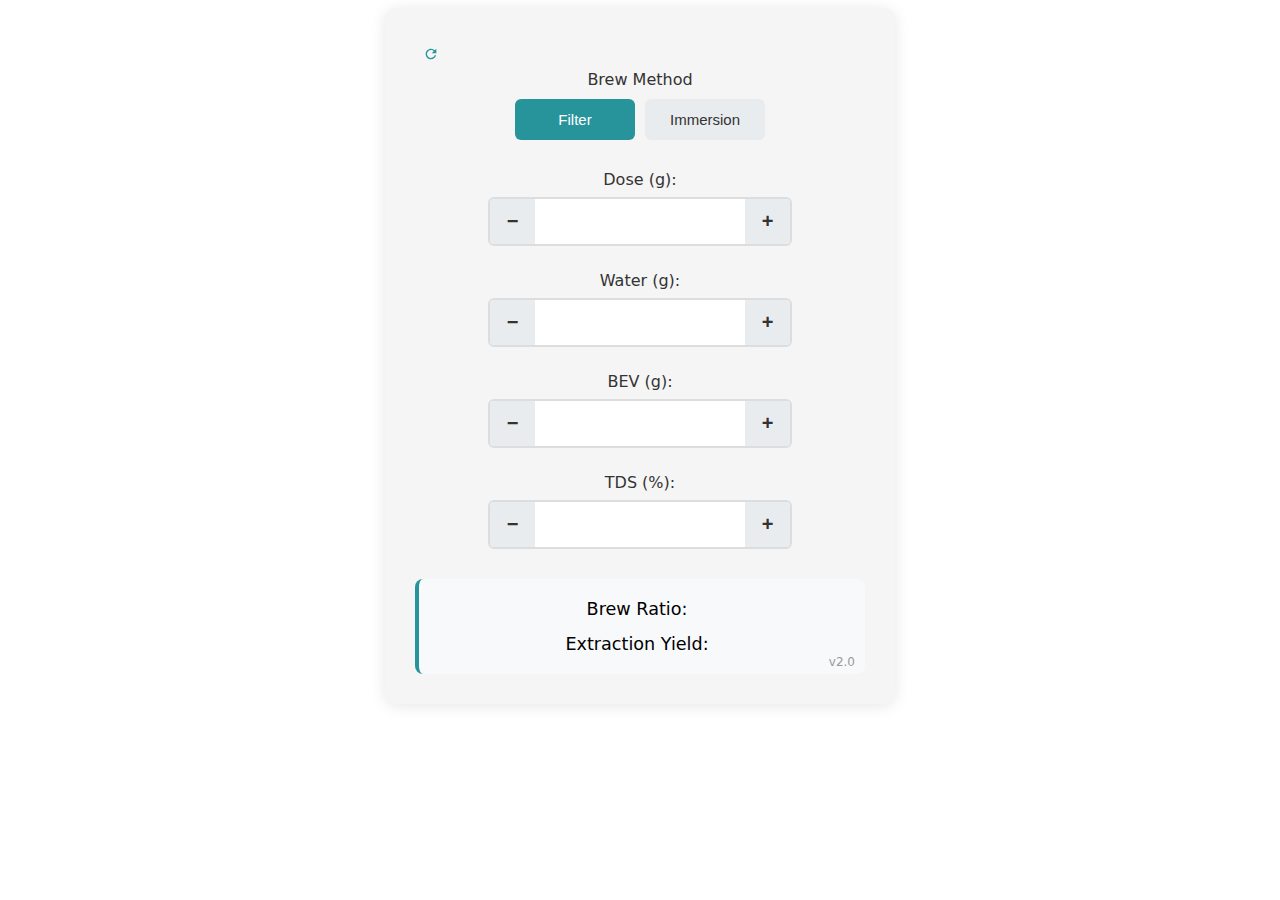
<file: index.html>
<!DOCTYPE html>
<html lang="en">
<head>
    <meta charset="UTF-8">
    <meta name="viewport" content="width=device-width, initial-scale=1.0">
    <title>Coffee Extraction Calculator</title>
    <link rel="stylesheet" href="styles.css">
</head>
<body>
    <div id="calculator">
        <div class="calculator-header">
            <button class="reset-btn" onclick="resetCalculator()" aria-label="Reset calculator">
                <svg viewBox="0 0 24 24" width="16" height="16">
                    <path fill="currentColor" d="M17.65 6.35A7.958 7.958 0 0012 4c-4.42 0-7.99 3.58-7.99 8s3.57 8 7.99 8c3.73 0 6.84-2.55 7.73-6h-2.08A5.99 5.99 0 0112 18c-3.31 0-6-2.69-6-6s2.69-6 6-6c1.66 0 3.14.69 4.22 1.78L13 11h7V4l-2.35 2.35z"/>
                </svg>
            </button>
        </div>

        <div class="brew-method-section">
            <label id="brew-method-label">Brew Method</label>
            <div class="brew-method">
                <button id="filter-button" class="brew-button selected">Filter</button>
                <button id="immersion-button" class="brew-button">Immersion</button>
            </div>
        </div>

        <div class="input-group">
            <label id="dose-label" for="coffee-weight">Dose (g):</label>
            <div class="stepper" role="spinbutton" aria-valuemin="0">
                <button type="button" class="stepper-btn minus">−</button>
                <input type="number" id="coffee-weight" step="1" min="0">
                <button type="button" class="stepper-btn plus">+</button>
            </div>
        </div>

        <div class="input-group">
            <label id="water-label" for="water-weight">Water (g):</label>
            <div class="stepper" role="spinbutton" aria-valuemin="0">
                <button type="button" class="stepper-btn minus">−</button>
                <input type="number" id="water-weight" step="1" min="0">
                <button type="button" class="stepper-btn plus">+</button>
            </div>
        </div>

        <div class="input-group">
            <label id="bev-label" for="beverage-mass">BEV (g):</label>
            <div class="stepper" role="spinbutton" aria-valuemin="0">
                <button type="button" class="stepper-btn minus">−</button>
                <input type="number" id="beverage-mass" step="1" min="0">
                <button type="button" class="stepper-btn plus">+</button>
            </div>
        </div>

        <div class="input-group">
            <label id="tds-label" for="tds">TDS (%):</label>
            <div class="stepper" role="spinbutton" aria-valuemin="0" aria-valuemax="12">
                <button type="button" class="stepper-btn minus">−</button>
                <input type="number" id="tds" step="0.01" min="0" max="12">
                <button type="button" class="stepper-btn plus">+</button>
                <div class="tooltip">Range: 0-12%</div>
            </div>
        </div>

        <div class="results">
            <div class="result-wrapper">
                <div class="result-item">
                    <span class="result-label">Brew Ratio:</span>
                    <span id="brew-ratio-result" class="result-value"></span>
                </div>
                <div class="result-item">
                    <span class="result-label">Extraction Yield:</span>
                    <span id="extraction-yield-result" class="result-value"></span>
                </div>
            </div>
            <div class="version-label">v2.0</div>
        </div>

        <!-- Toast notification -->
        <div id="toast" class="toast" role="alert" aria-live="polite"></div>
    </div>

    <script src="script.js"></script>
</body>
</html>
</file>
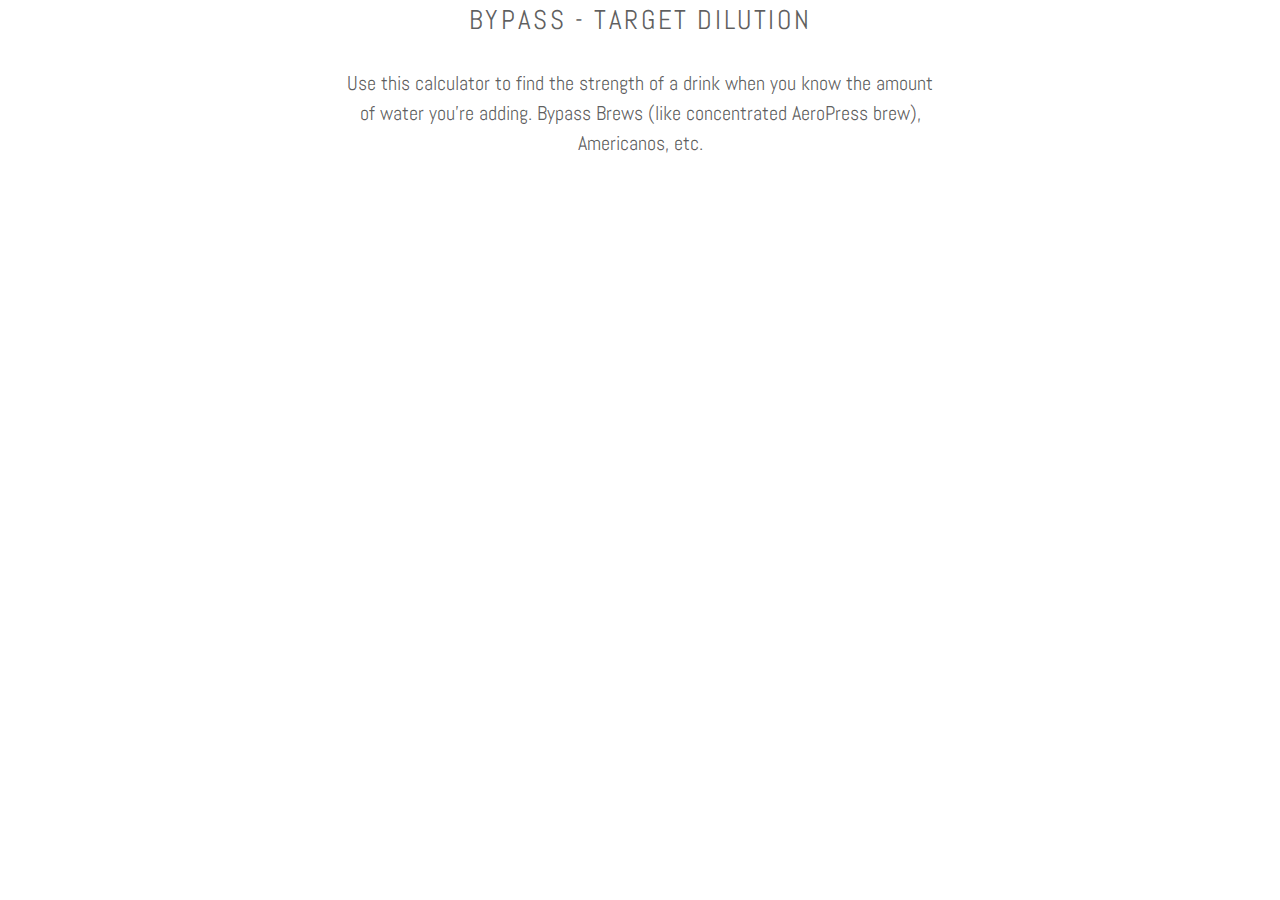
<file: coffee-toolkit-iframe-3.html>
<!DOCTYPE html>
<html>
<head>
  <style>
    @import url('https://fonts.googleapis.com/css2?family=Abel&display=swap');

    body {
      font-family: 'Abel', sans-serif;
      text-align: center; /* Center the text */
      line-height: 1.5;
      display: flex;
      justify-content: center;
      align-items: center;
      min-height: 100px; /* Set to minimum height */
      padding: 0; /* Remove extra padding */
      margin: 0; /* Remove extra margin */
      box-sizing: border-box;
    }

    .language-text {
      font-size: 20px; /* Body text size */
      line-height: 1.5; /* Line spacing */
      max-width: 600px; /* Optional: Limit width for better readability */
      margin: 0; /* Minimal space around text */
      color: #000000A1; /* Text color */
    }

    .header-text {
      font-size: 27px; /* Increased header font size */
      letter-spacing: 2.6px; /* Slight letter spacing */
      text-transform: uppercase; /* Capitalize all letters */
      margin-bottom: 27px; /* Add more space between header and body text */
      color: #000000A1; /* Text color */
    }
  </style>
</head>
<body>
  <!-- English Text (Default Visible) -->
  <div id="text-english" class="language-text">
    <div class="header-text">BYPASS - TARGET DILUTION</div>
    Use this calculator to find the strength of a drink when you know the amount of water you’re adding. Bypass Brews (like concentrated AeroPress brew), Americanos, etc.
  </div>

  <!-- Arabic Text (Initially Hidden) -->
  <div id="text-arabic" class="language-text" style="display: none;">
    <div class="header-text">البايباس - تخفيف القهوة المستهدف</div>
يتم استخدام هذه الحاسبة لمعرفة كم الكمية المطلوبة من الماء لتخفيف التركيز والوصول نسبة التركيز المستهدفة. امثلة لاستخدام الحاسبة: أمريكانو، ايروبريس.  </div>

  <script>
    // Listen for messages from the parent Carrd page to switch languages
    window.addEventListener("message", (event) => {
      const language = event.data;

      if (language === "switch-to-arabic") {
        // Show Arabic text, hide English text
        document.getElementById("text-english").style.display = "none";
        document.getElementById("text-arabic").style.display = "block";
      } else if (language === "switch-to-english") {
        // Show English text, hide Arabic text
        document.getElementById("text-english").style.display = "block";
        document.getElementById("text-arabic").style.display = "none";
      }
    });
  </script>
</body>
</html>
</file>
<file: styles.css>
:root {
    --primary-color: #27949C;
    --text-color: #333;
    --border-color: #ddd;
    --hover-color: #1b666c;
    --error-color: #dc3545;
    --toast-bg: rgba(0, 0, 0, 0.8);
}

#calculator {
    max-width: 450px;
    margin: 0px auto;
    padding: 30px;
    background: #f5f5f5;
    border-radius: 12px;
    box-shadow: 0 2px 15px rgba(0,0,0,0.1);
    font-family: system-ui, -apple-system, sans-serif;
}

/* Calculator Header */
.calculator-header {
    display: flex;
    justify-content: space-between;
    align-items: center;
    margin-bottom: 0px;
}

.calculator-header h2 {
    color: var(--primary-color);
    margin: 0;
}

/* Brew Method Section */
.brew-method-section {
    margin-bottom: 30px;
}

.brew-method {
    display: flex;
    justify-content: center;
    gap: 10px;
    margin-top: 10px;
}

.brew-button {
    padding: 12px 20px;
    border-radius: 6px;
    border: none;
    background: #e9ecef;
    color: var(--text-color);
    font-size: 15px;
    cursor: pointer;
    transition: all 0.3s ease;
    min-width: 120px;
}

.brew-button.selected {
    background: var(--primary-color);
    color: white;
}

.brew-button:hover:not(.selected) {
    background: #dee2e6;
}

/* Input Groups */
.input-group {
    margin-bottom: 25px;
    position: relative;
}

label {
    display: block;
    margin-bottom: 8px;
    font-weight: 500;
    color: var(--text-color);
    text-align: center;
}

/* Stepper Container */
.stepper {
    position: relative;
    display: flex;
    align-items: center;
    height: 45px;
    width: 300px;
    border: 2px solid var(--border-color);
    border-radius: 6px;
    overflow: hidden;
    margin: 0 auto;
    background: white;
    transition: border-color 0.3s ease;
}

.stepper.invalid {
    border-color: var(--error-color);
}

/* Stepper Input */
.stepper input[type="number"] {
    -moz-appearance: textfield;
    flex: 1;
    border: none;
    text-align: center;
    padding: 0 45px;
    margin: 0;
    font-size: 14px;
    height: 100%;
    width: 100%;
    min-width: 0;
    background: transparent;
}

.stepper input[type="number"]::-webkit-outer-spin-button,
.stepper input[type="number"]::-webkit-inner-spin-button {
    -webkit-appearance: none;
    margin: 0;
}

/* Stepper Buttons */
.stepper-btn {
    position: absolute;
    width: 45px;
    height: 100%;
    background: #e9ecef;
    border: none;
    cursor: pointer;
    display: flex;
    align-items: center;
    justify-content: center;
    font-size: 20px;
    font-weight: bold;
    user-select: none;
    transition: background-color 0.2s ease;
    color: var(--text-color);
    z-index: 2;
}

.stepper-btn.minus {
    left: 0;
}

.stepper-btn.plus {
    right: 0;
}

.stepper-btn:hover {
    background: #dee2e6;
}

/* Results Section */
.results {
    margin-top: 30px;
    padding: 20px;
    background: #f8f9fa;
    border-radius: 8px;
    border-left: 4px solid var(--primary-color);
    position: relative;
}

.result-wrapper {
    display: flex;
    flex-direction: column;
    gap: 15px;
}

.result-item {
    display: flex;
    justify-content: center;
    gap: 10px;
    font-size: 1.1em;
}

.result-value {
    font-weight: 500;
}

/* Tooltip */
.tooltip {
    position: absolute;
    top: -30px;
    left: 50%;
    transform: translateX(-50%);
    background: var(--toast-bg);
    color: white;
    padding: 4px 8px;
    border-radius: 4px;
    font-size: 12px;
    pointer-events: none;
    opacity: 0;
    transition: opacity 0.2s;
    white-space: nowrap;
    z-index: 3;
}

.stepper:hover .tooltip {
    opacity: 1;
}

/* Utility Buttons */
.reset-btn {
    background: transparent;
    border: none;
    cursor: pointer;
    padding: 8px;
    border-radius: 4px;
    transition: background-color 0.2s ease;
    display: flex;
    align-items: center;
    justify-content: center;
}

.reset-btn:hover {
    background: rgba(0, 0, 0, 0.05);
}

.reset-btn svg {
    color: var(--primary-color);
}

/* Toast Notification */
.toast {
    position: fixed;
    bottom: 20px;
    left: 50%;
    transform: translateX(-50%);
    background: var(--toast-bg);
    color: white;
    padding: 12px 24px;
    border-radius: 8px;
    font-size: 14px;
    opacity: 0;
    transition: opacity 0.3s ease;
    pointer-events: none;
    z-index: 1000;
}

.toast.show {
    opacity: 1;
}

/* Version Label */
.version-label {
    position: absolute;
    bottom: 5px;
    right: 10px;
    font-size: 12px;
    color: #999;
}

/* RTL Support */
[dir="rtl"] .results {
    border-left: none;
    border-right: 4px solid var(--primary-color);
}

[dir="rtl"] .stepper-btn.minus {
    left: auto;
    right: 0;
}

[dir="rtl"] .stepper-btn.plus {
    right: auto;
    left: 0;
}

/* Color indicators for extraction yield */
#extraction-yield-result.optimal {
    color: #00b300;
}

#extraction-yield-result.sub-optimal {
    color: #ff0000;
}

/* Mobile Optimization */
@media (max-width: 340px) {
    #calculator {
        margin: 10px;
        padding: 20px;
    }

    .stepper {
        width: 90%;
        height: 50px;
    }

    .stepper-btn {
        width: 30px;
    }

    .stepper input[type="number"] {
        font-size: 16px;
        padding: 0 50px;
    }

    .brew-method {
        flex-direction: column;
    }

    .brew-button {
        width: 100%;
    }
}
</file>
